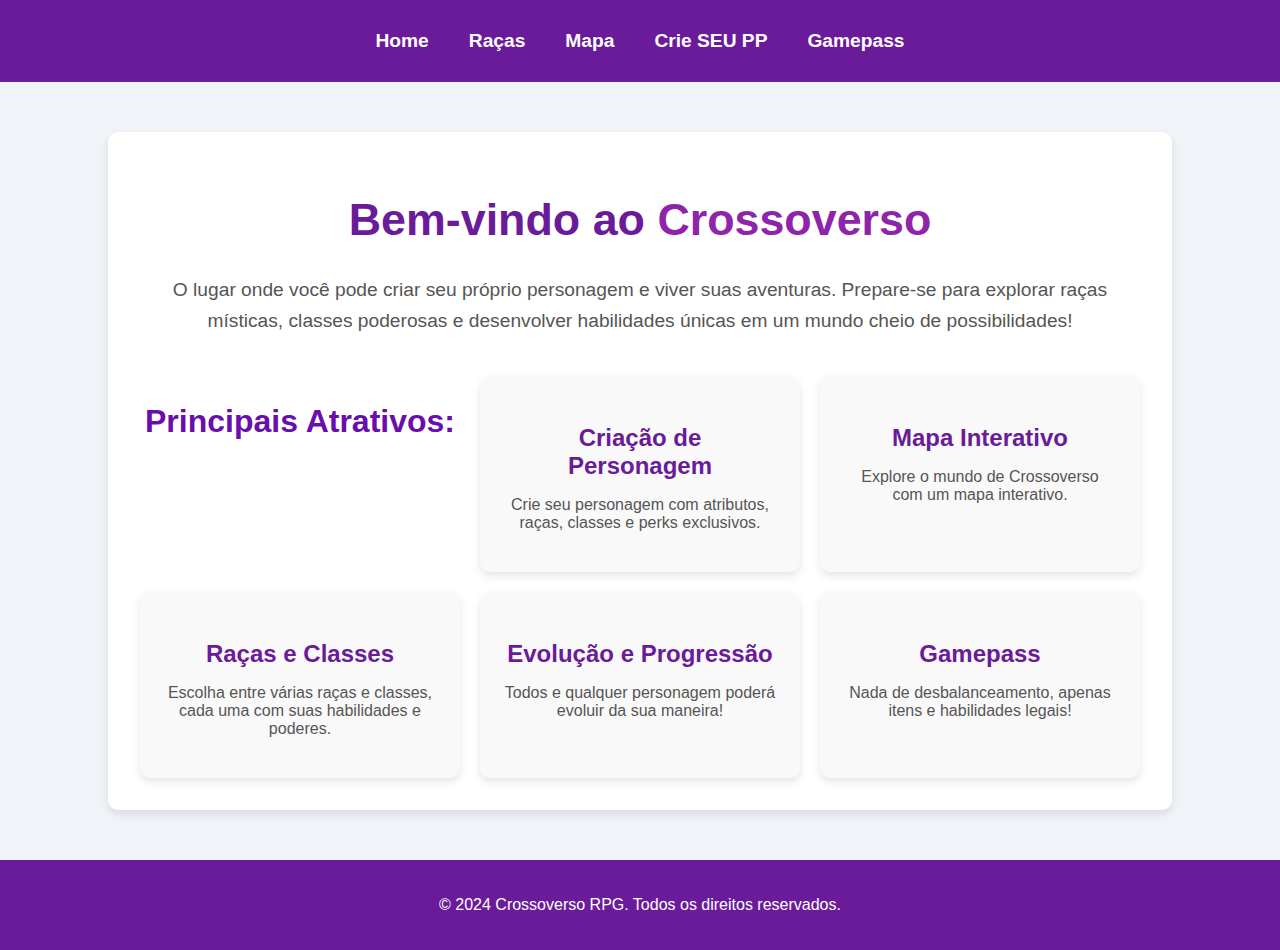
<file: index.html>
<!DOCTYPE html>
<html lang="pt-BR">
<head>
    <meta charset="UTF-8">
    <meta name="viewport" content="width=device-width, initial-scale=1.0">
    <title>Crossoverso - RPG</title>
    <link rel="stylesheet" href="style.css">
</head>
<body>
    <div class="navbar">
        <a href="index.html">Home</a>
        <a href="racas.html">Raças</a>
        <a href="mapa.html">Mapa</a>
        <a href="crie.html">Crie SEU PP</a>
        <a href="gamepass.html">Gamepass</a>
    </div>

    <div class="home">
        <div class="welcome-message">
            <h1>Bem-vindo ao <span class="highlight">Crossoverso</span></h1>
            <p>O lugar onde você pode criar seu próprio personagem e viver suas aventuras. Prepare-se para explorar raças místicas, classes poderosas e desenvolver habilidades únicas em um mundo cheio de possibilidades!</p>
        </div>

        <div class="features">
            <h2>Principais Atrativos:</h2>
            <div class="feature-box">
                <h3>Criação de Personagem</h3>
                <p>Crie seu personagem com atributos, raças, classes e perks exclusivos.</p>
            </div>
            <div class="feature-box">
                <h3>Mapa Interativo</h3>
                <p>Explore o mundo de Crossoverso com um mapa interativo.</p>
            </div>
            <div class="feature-box">
                <h3>Raças e Classes</h3>
                <p>Escolha entre várias raças e classes, cada uma com suas habilidades e poderes.</p>
            </div>
            <div class="feature-box">
                <h3>Evolução e Progressão</h3>
                <p>Todos e qualquer personagem poderá evoluir da sua maneira!</p>
            </div>
            <div class="feature-box">
                <h3>Gamepass</h3>
                <p>Nada de desbalanceamento, apenas itens e habilidades legais!</p>
            </div>
        </div>
    </div>

    <footer>
        <p>&copy; 2024 Crossoverso RPG. Todos os direitos reservados.</p>
    </footer>
</body>
</html>
</file>
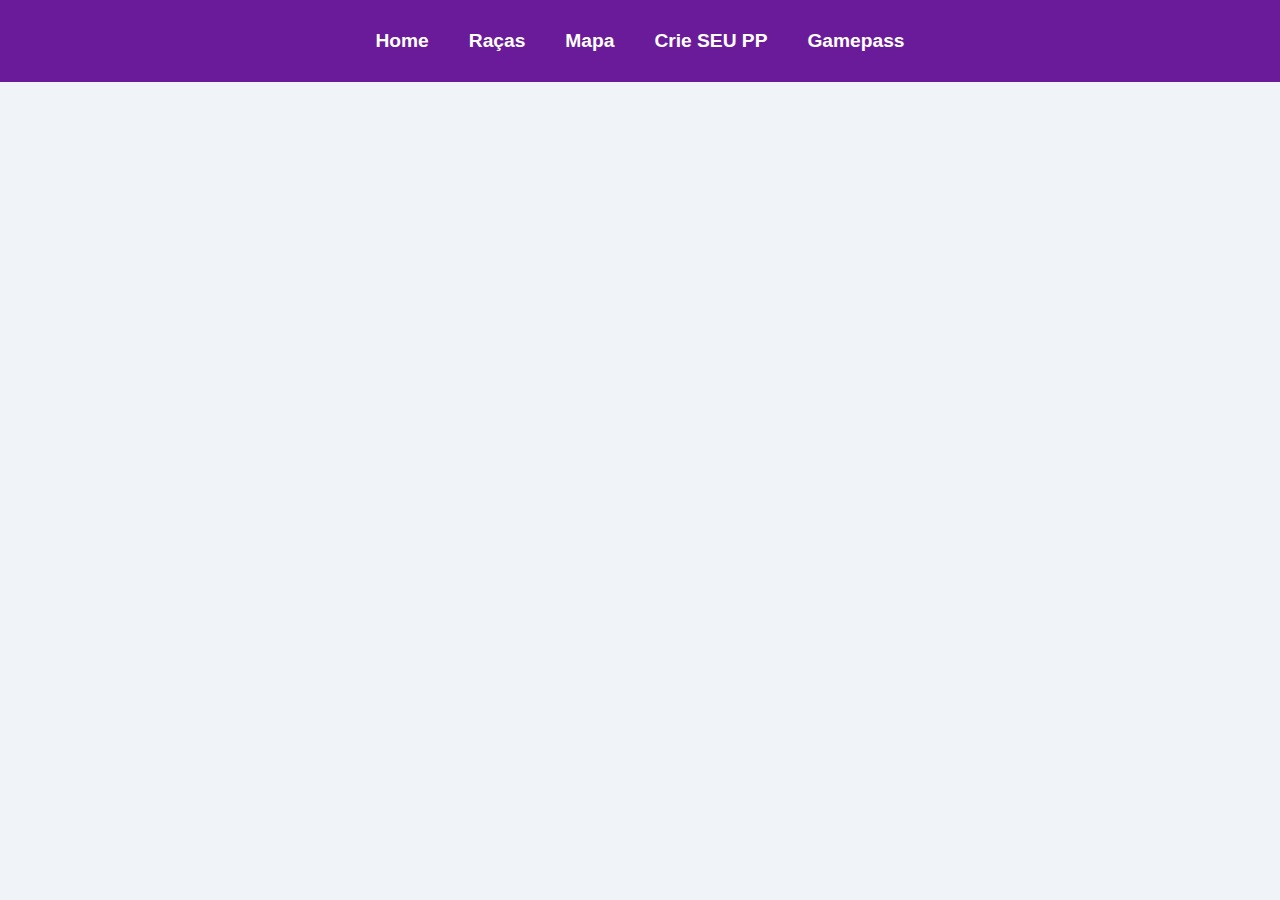
<file: gamepass.html>
<!DOCTYPE html>
<html lang="pt-BR">
<head>
    <meta charset="UTF-8">
    <meta name="viewport" content="width=device-width, initial-scale=1.0">
    <title>Crossoverso - RPG</title>
    <link rel="stylesheet" href="style.css">
</head>
<body>
    <div class="navbar">
        <a href="index.html">Home</a>
        <a href="racas.html">Raças</a>
        <a href="mapa.html">Mapa</a>
        <a href="crie.html">Crie SEU PP</a>
        <a href="gamepass.html">Gamepass</a>
    </div>
</file>
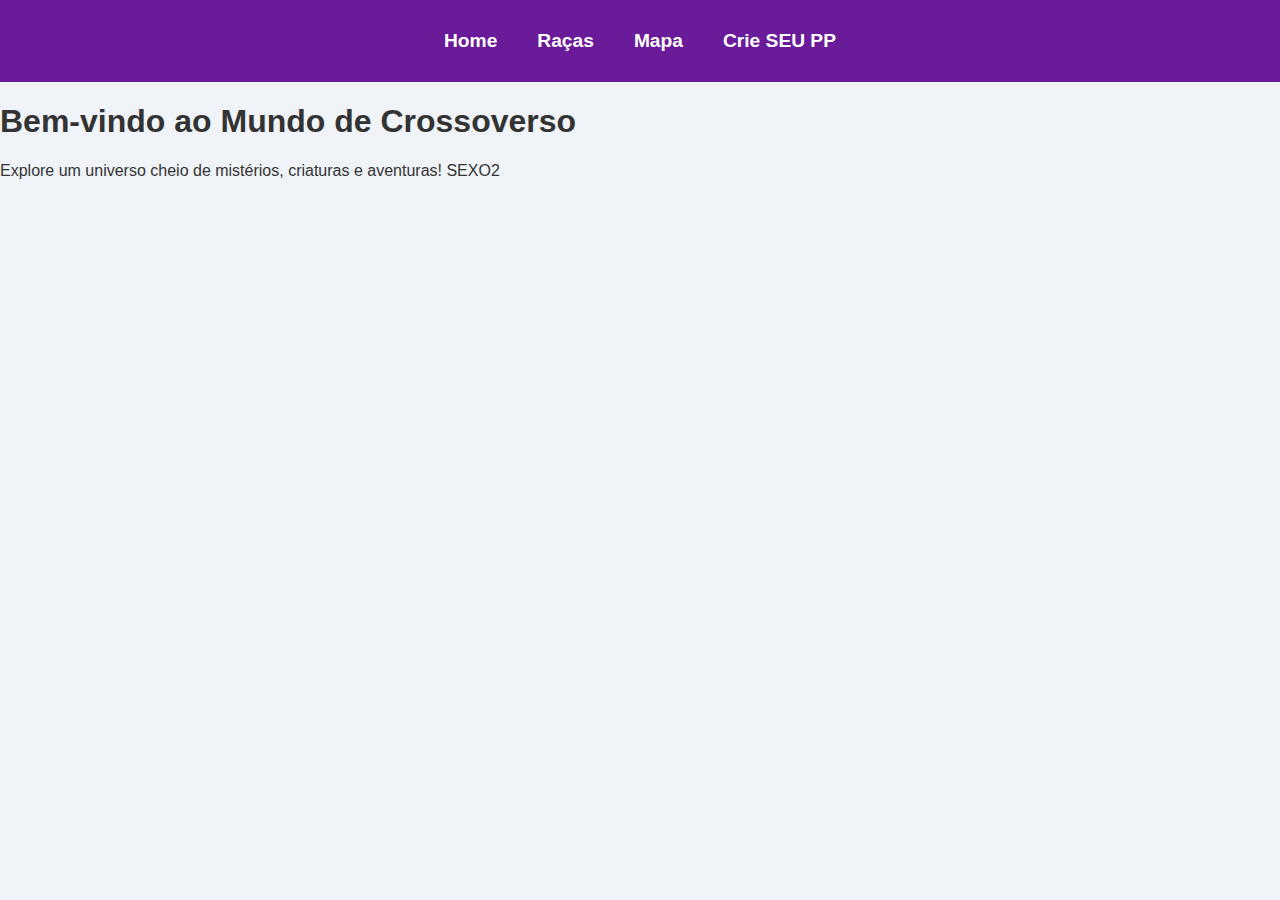
<file: mapa.html>
<!DOCTYPE html>
<html lang="pt-BR">
<head>
    <link rel="icon" href="kakabum.png" type="image/x-icon">
    <meta charset="UTF-8">
    <meta name="viewport" content="width=device-width, initial-scale=1.0">
    <title>RPG - Crossoverso</title>

    <!-- Linkando o arquivo externo de CSS -->
    <link rel="stylesheet" href="style.css">
</head>
<body>
    <div class="navbar">
        <a href="index.html">Home</a>
        <a href="racas.html">Raças</a>
        <a href="mapa.html">Mapa</a>
        <a href="crie.html">Crie SEU PP</a>
    </div>
    <div class="content">
        <h1>Bem-vindo ao Mundo de Crossoverso</h1>
        <p>Explore um universo cheio de mistérios, criaturas e aventuras! SEXO2</p>
    </div>
</body>
</html>
</file>
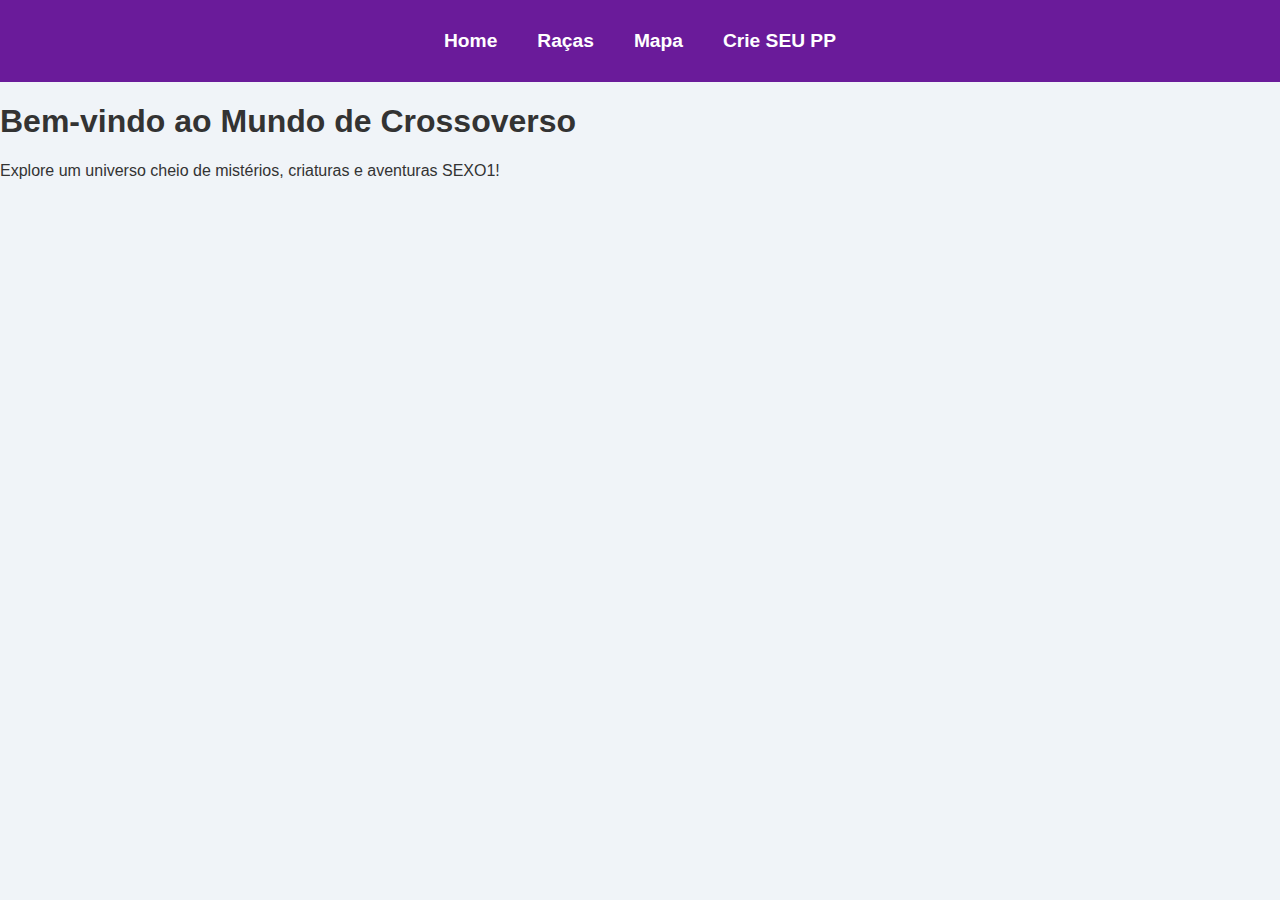
<file: racas.html>
<!DOCTYPE html>
<html lang="pt-BR">
<head>
    <link rel="icon" href="kakabum.png" type="image/x-icon">
    <meta charset="UTF-8">
    <meta name="viewport" content="width=device-width, initial-scale=1.0">
    <title>RPG - Crossoverso</title>

    <!-- Linkando o arquivo externo de CSS -->
    <link rel="stylesheet" href="style.css">
</head>
<body>
    <div class="navbar">
        <a href="index.html">Home</a>
        <a href="racas.html">Raças</a>
        <a href="mapa.html">Mapa</a>
        <a href="crie.html">Crie SEU PP</a>
    </div>
    <div class="content">
        <h1>Bem-vindo ao Mundo de Crossoverso</h1>
        <p>Explore um universo cheio de mistérios, criaturas e aventuras SEXO1!</p>
    </div>
</body>
</html>
</file>
<file: style.css>
/* Geral */
body {
    font-family: 'Arial', sans-serif;
    margin: 0;
    background-color: #3c1a5c; /* Cor de fundo roxa */
    color: #f4f4f4;
}

/* Navbar */
.navbar {
    background-color: #4b4a6a;
    display: flex;
    justify-content: center;
    padding: 1rem;
}

.navbar a {
    color: #f4f4f4;
    padding: 10px 20px;
    text-decoration: none;
    font-weight: bold;
    font-size: 1.1rem;
}

.navbar a:hover {
    background-color: #6c63a6;
    border-radius: 5px;
}

/* Criação de Personagem */
.create-character {
    max-width: 600px;
    margin: 0 auto;
    padding: 2rem;
    background-color: #fff;
    border-radius: 10px;
    box-shadow: 0 4px 6px rgba(0, 0, 0, 0.1);
}

label, select, input {
    width: 100%;
    margin-bottom: 1rem;
    padding: 10px;
    font-size: 1rem;
}

button {
    margin-top: 1rem;
    padding: 12px;
    font-size: 1.2rem;
    background-color: #6a3e9b;
    border-radius: 5px;
    color: white;
    cursor: pointer;
}

button:hover {
    background-color: #5d3596;
}

/* Perk Box */
.perk {
    margin-top: 1rem;
    padding: 1rem;
    background-color: #f0f0f0;
    border-radius: 5px;
    display: none;
    transition: all 0.3s;
}

.perk.active {
    display: block;
}

h3 {
    font-size: 1.5rem;
    color: #333;
}

#perkText {
    font-size: 1.2rem;
    color: #555;
}

/* Estilo para a Criação de Personagem */
.create-character {
    max-width: 600px;
    margin: 0 auto;
    padding: 2rem;
    background-color: #fff;
    border-radius: 10px;
    box-shadow: 0 4px 6px rgba(0, 0, 0, 0.1);
}

/* Ficha de Personagem */
#characterStats {
    margin-top: 2rem;
    padding: 1rem;
    background-color: #f0f0f0;
    border-radius: 10px;
}

#characterStats h3 {
    text-align: center;
    color: #333;
}

#attributes p {
    font-size: 1.2rem;
    margin: 0.5rem 0;
}

/* Gráfico */
#characterGraph {
    margin-top: 20px;
}

/* Estilo para a Criação de Personagem */
.create-character {
    max-width: 600px;
    margin: 0 auto;
    padding: 2rem;
    background-color: #fff;
    border-radius: 10px;
    box-shadow: 0 4px 6px rgba(0, 0, 0, 0.1);
}

/* Ficha de Personagem */
#characterStats {
    margin-top: 2rem;
    padding: 1rem;
    background-color: #f0f0f0;
    border-radius: 10px;
}

#characterStats h3 {
    text-align: center;
    color: #333;
}

#attributes p {
    font-size: 1rem;
    margin: 0.5rem 0;
}

#attributesDisplay {
    margin-top: 20px;
}

#attributesDisplay p {
    font-size: 1.2rem;
}

#remainingPoints {
    color: red;
    font-weight: bold;
}

/* Gráfico */
#characterGraph {
    margin-top: 20px;
}

/* Estilo para a Criação de Personagem */
body {
    font-family: Arial, sans-serif;
    background-color: #f4f4f4;
    color: #333;
    margin: 0;
    padding: 0;
}

.navbar {
    background-color: #4CAF50;
    padding: 1rem;
    text-align: center;
}

.navbar a {
    color: white;
    padding: 14px 20px;
    text-decoration: none;
    font-size: 1.2rem;
}

.navbar a:hover {
    background-color: #45a049;
}

/* Estilo do formulário de criação */
.create-character {
    max-width: 600px;
    margin: 50px auto;
    padding: 2rem;
    background-color: #fff;
    border-radius: 10px;
    box-shadow: 0 4px 8px rgba(0, 0, 0, 0.1);
}

h2 {
    text-align: center;
    font-size: 2rem;
    color: #4CAF50;
}

/* Labels e inputs */
label {
    display: block;
    font-size: 1.1rem;
    margin-bottom: 0.5rem;
    color: #333;
}

input[type="text"],
select,
input[type="number"] {
    width: 100%;
    padding: 0.8rem;
    margin-bottom: 1rem;
    border-radius: 5px;
    border: 1px solid #ddd;
    font-size: 1rem;
}

input[type="number"]:focus,
select:focus {
    border-color: #4CAF50;
}

/* Descrições de atributos */
#attributes label {
    font-size: 1rem;
    color: #333;
}

#remainingPoints {
    color: #FF5733;
    font-weight: bold;
}

button {
    width: 100%;
    padding: 1rem;
    background-color: #4CAF50;
    border: none;
    color: white;
    font-size: 1.2rem;
    cursor: pointer;
    border-radius: 5px;
}

button:hover {
    background-color: #45a049;
}

/* Ficha de Personagem */
#characterStats {
    margin-top: 2rem;
    padding: 1rem;
    background-color: #f9f9f9;
    border-radius: 10px;
    box-shadow: 0 4px 8px rgba(0, 0, 0, 0.1);
}

#characterStats h3 {
    text-align: center;
    font-size: 1.8rem;
    color: #4CAF50;
}

#attributesDisplay p {
    font-size: 1.2rem;
}

#characterGraph {
    margin-top: 20px;
}

/* Melhorias no gráfico */
canvas {
    width: 100% !important;
    max-width: 600px;
    margin: 0 auto;
}

/* Estilo para a Criação de Personagem */
body {
    font-family: Arial, sans-serif;
    background-color: #f4f4f4;
    color: #333;
    margin: 0;
    padding: 0;
}

.navbar {
    background-color: #6a1b9a; /* Cor roxa */
    padding: 1rem;
    text-align: center;
}

.navbar a {
    color: white;
    padding: 14px 20px;
    text-decoration: none;
    font-size: 1.2rem;
}

.navbar a:hover {
    background-color: #8e24aa; /* Tom de roxo mais claro */
}

/* Estilo do formulário de criação */
.create-character {
    max-width: 600px;
    margin: 50px auto;
    padding: 2rem;
    background-color: #fff;
    border-radius: 10px;
    box-shadow: 0 4px 8px rgba(0, 0, 0, 0.1);
}

h2 {
    text-align: center;
    font-size: 2rem;
    color: #6a1b9a; /* Cor roxa */
}

/* Labels e inputs */
label {
    display: block;
    font-size: 1.1rem;
    margin-bottom: 0.5rem;
    color: #333;
}

input[type="text"],
select,
input[type="number"] {
    width: 100%;
    padding: 0.8rem;
    margin-bottom: 1rem;
    border-radius: 5px;
    border: 1px solid #ddd;
    font-size: 1rem;
}

input[type="number"]:focus,
select:focus {
    border-color: #6a1b9a; /* Cor roxa */
}

/* Descrições de atributos */
#attributes label {
    font-size: 1rem;
    color: #333;
}

#remainingPoints {
    color: #FF5733;
    font-weight: bold;
}

button {
    width: 100%;
    padding: 1rem;
    background-color: #6a1b9a; /* Cor roxa */
    border: none;
    color: white;
    font-size: 1.2rem;
    cursor: pointer;
    border-radius: 5px;
}

button:hover {
    background-color: #8e24aa; /* Tom de roxo mais claro */
}

/* Ficha de Personagem */
#characterStats {
    margin-top: 2rem;
    padding: 1rem;
    background-color: #f9f9f9;
    border-radius: 10px;
    box-shadow: 0 4px 8px rgba(0, 0, 0, 0.1);
}

#characterStats h3 {
    text-align: center;
    font-size: 1.8rem;
    color: #6a1b9a; /* Cor roxa */
}

#attributesDisplay p {
    font-size: 1.2rem;
}

#characterGraph {
    margin-top: 20px;
}

/* Melhorias no gráfico */
canvas {
    width: 100% !important;
    max-width: 600px;
    margin: 0 auto;
}

/* Estilo da página inicial (Index) */
.home {
    max-width: 1000px;
    margin: 50px auto;
    padding: 2rem;
    background-color: #fff;
    border-radius: 10px;
    box-shadow: 0 4px 8px rgba(0, 0, 0, 0.1);
}

.welcome-message {
    text-align: center;
    margin-bottom: 40px;
}

.welcome-message h1 {
    font-size: 2.5rem;
    color: #6a1b9a; /* Cor roxa */
}

.welcome-message .highlight {
    color: #8e24aa; /* Tom de roxo mais claro */
}

.welcome-message p {
    font-size: 1.2rem;
    color: #555;
    line-height: 1.6;
}

.features {
    display: grid;
    grid-template-columns: repeat(auto-fill, minmax(280px, 1fr));
    gap: 20px;
    margin-top: 30px;
}

.feature-box {
    background-color: #f9f9f9;
    border-radius: 10px;
    padding: 1.5rem;
    box-shadow: 0 4px 8px rgba(0, 0, 0, 0.1);
    text-align: center;
    transition: transform 0.3s ease;
}

.feature-box:hover {
    transform: translateY(-10px);
}

.feature-box h3 {
    font-size: 1.5rem;
    color: #6a1b9a; /* Cor roxa */
    margin-bottom: 10px;
}

.feature-box p {
    font-size: 1rem;
    color: #555;
}

footer {
    text-align: center;
    margin-top: 40px;
    background-color: #6a1b9a; /* Cor roxa */
    padding: 20px;
    color: white;
    font-size: 1rem;
}

/* Estilo da página inicial (Index) */
body {
    font-family: Arial, sans-serif;
    margin: 0;
    padding: 0;
    background-color: #f0f4f8; /* Cor suave de fundo */
    color: #333;
}

.home {
    max-width: 1000px;
    margin: 50px auto;
    padding: 2rem;
    background-color: #fff;
    border-radius: 10px;
    box-shadow: 0 4px 8px rgba(0, 0, 0, 0.1);
    text-align: center; /* Centraliza o conteúdo */
}

.welcome-message {
    margin-bottom: 40px;
}

.welcome-message h1 {
    font-size: 2.8rem;
    color: #6a1b9a; /* Cor roxa */
}

.welcome-message .highlight {
    color: #8e24aa; /* Tom de roxo mais claro */
}

.welcome-message p {
    font-size: 1.2rem;
    color: #555;
    line-height: 1.6;
    margin-top: 10px;
}

.features {
    display: grid;
    grid-template-columns: repeat(auto-fill, minmax(280px, 1fr));
    gap: 20px;
    margin-top: 30px;
}

.feature-box {
    background-color: #f9f9f9;
    border-radius: 10px;
    padding: 1.5rem;
    box-shadow: 0 4px 8px rgba(0, 0, 0, 0.1);
    transition: transform 0.3s ease;
}

.feature-box:hover {
    transform: translateY(-10px);
}

.feature-box h3 {
    font-size: 1.5rem;
    color: #6a1b9a; /* Cor roxa */
    margin-bottom: 10px;
}

.feature-box p {
    font-size: 1rem;
    color: #555;
}

footer {
    text-align: center;
    margin-top: 40px;
    background-color: #6a1b9a; /* Cor roxa */
    padding: 20px;
    color: white;
    font-size: 1rem;
}

/* Estilo para a navbar */
.navbar {
    background-color: #6a1b9a; /* Cor roxa */
    padding: 1rem;
    text-align: center;
}

.navbar a {
    color: white;
    padding: 14px 20px;
    text-decoration: none;
    font-size: 1.2rem;
}

.navbar a:hover {
    background-color: #8e24aa; /* Tom de roxo mais claro */
}

/* Estilo da página inicial (Index) */
body {
    font-family: Arial, sans-serif;
    margin: 0;
    padding: 0;
    background-color: #f0f4f8; /* Cor suave de fundo */
    color: #333;
}

.home {
    max-width: 1000px;
    margin: 50px auto;
    padding: 2rem;
    background-color: #fff;
    border-radius: 10px;
    box-shadow: 0 4px 8px rgba(0, 0, 0, 0.1);
    text-align: center; /* Centraliza o conteúdo */
}

.welcome-message {
    margin-bottom: 40px;
}

.welcome-message h1 {
    font-size: 2.8rem;
    color: #6a1b9a; /* Cor roxa */
}

.welcome-message .highlight {
    color: #8e24aa; /* Tom de roxo mais claro */
}

.welcome-message p {
    font-size: 1.2rem;
    color: #555;
    line-height: 1.6;
    margin-top: 10px;
}

.features {
    display: grid;
    grid-template-columns: repeat(auto-fill, minmax(280px, 1fr));
    gap: 20px;
    margin-top: 30px;
}

.feature-box {
    background-color: #f9f9f9;
    border-radius: 10px;
    padding: 1.5rem;
    box-shadow: 0 4px 8px rgba(0, 0, 0, 0.1);
    transition: transform 0.3s ease;
}

.feature-box:hover {
    transform: translateY(-10px);
}

.feature-box h3 {
    font-size: 1.5rem;
    color: #6a1b9a; /* Cor roxa */
    margin-bottom: 10px;
}

.feature-box p {
    font-size: 1rem;
    color: #555;
}

footer {
    text-align: center;
    margin-top: 40px;
    background-color: #6a1b9a; /* Cor roxa */
    padding: 20px;
    color: white;
    font-size: 1rem;
}

/* Estilo para a navbar */
.navbar {
    background-color: #6a1b9a; /* Cor roxa */
    padding: 1rem;
    text-align: center;
}

.navbar a {
    color: white;
    padding: 14px 20px;
    text-decoration: none;
    font-size: 1.2rem;
}

.navbar a:hover {
    background-color: #8e24aa; /* Tom de roxo mais claro */
}

/* Estilo Geral */
body {
    font-family: 'Arial', sans-serif;
    background-color: #f0f4f8;
    margin: 0;
    padding: 0;
}

/* Cabeçalho */
header {
    background-color: #6a0dad; /* Roxo intenso */
    color: white;
    padding: 20px;
    text-align: center;
    font-size: 2.5rem;
    text-transform: uppercase;
    font-weight: bold;
}

/* Box da Criação de Personagem */
.create-character {
    max-width: 900px;
    margin: 30px auto;
    background-color: #ffffff;
    padding: 20px;
    border-radius: 10px;
    box-shadow: 0 4px 8px rgba(0, 0, 0, 0.1);
}

.create-character h2 {
    color: #6a0dad;
    font-size: 2rem;
    text-align: center;
    margin-bottom: 20px;
}

.create-character .description {
    color: #333;
    font-size: 1.1rem;
    line-height: 1.6;
    margin-bottom: 20px;
}

/* Títulos e Subtítulos */
h2, h3 {
    color: #6a0dad;
    font-weight: bold;
}

h3 {
    font-size: 1.5rem;
}

/* Campos de Atributos */
.attribute-section {
    margin-bottom: 30px;
}

.attribute-section label {
    font-weight: bold;
    font-size: 1.2rem;
    color: #333;
}

.attribute-slider {
    width: 100%;
    height: 10px;
    background-color: #e0e0e0;
    border-radius: 5px;
    margin: 10px 0;
}

.attribute-slider input {
    width: 100%;
    height: 10px;
    background-color: #6a0dad;
    border-radius: 5px;
}

.attribute-value {
    font-size: 1.2rem;
    color: #6a0dad;
    font-weight: bold;
}

/* Botões */
button {
    background-color: #6a0dad;
    color: white;
    font-size: 1.2rem;
    border: none;
    padding: 10px 20px;
    border-radius: 5px;
    cursor: pointer;
    transition: background-color 0.3s ease;
}

button:hover {
    background-color: #4b0082;
}

button:active {
    background-color: #6a0dad;
}

/* Mensagens de Sucesso e Erro */
.success-message {
    color: #28a745;
    font-weight: bold;
    text-align: center;
    font-size: 1.2rem;
}

.error-message {
    color: #dc3545;
    font-weight: bold;
    text-align: center;
    font-size: 1.2rem;
}
</file>
